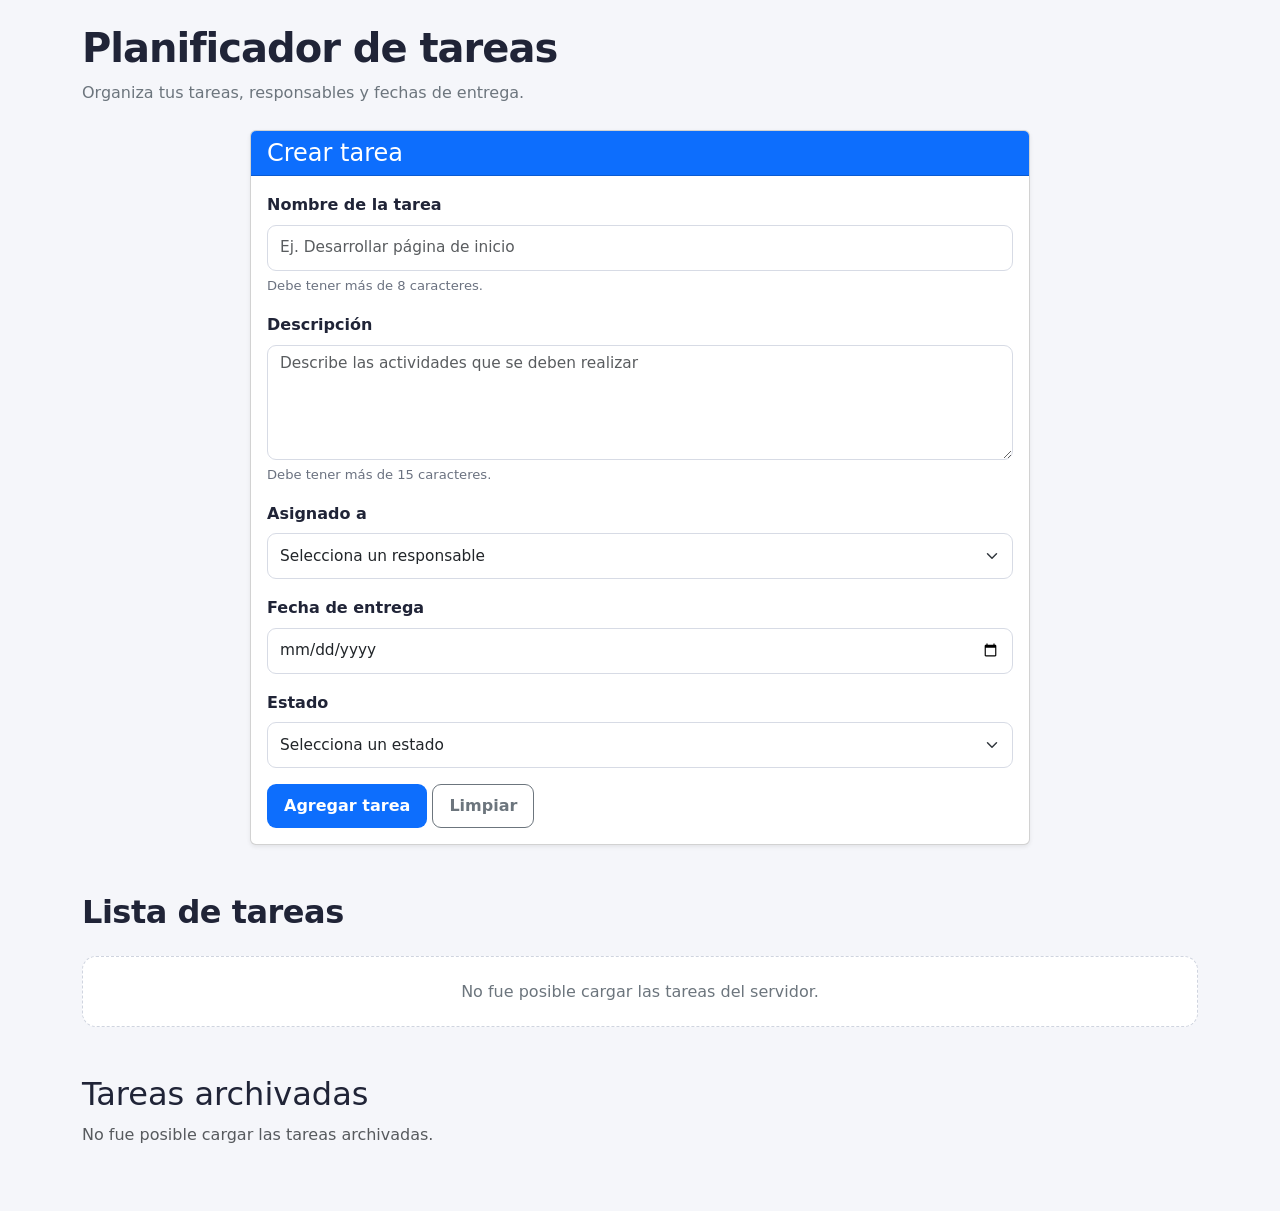
<file: src/index.html>
<!DOCTYPE html>
<html lang="es">

<head>
    <meta charset="UTF-8">
    <meta name="viewport" content="width=device-width, initial-scale=1.0">

    <title>NuevoTrello - Planificador de tareas</title>

    <!-- Bootstrap -->
    <link
        href="https://cdn.jsdelivr.net/npm/bootstrap@5.3.3/dist/css/bootstrap.min.css"
        rel="stylesheet"
    >

    <!-- Estilos propios -->
    <link rel="stylesheet" href="./style.css">
</head>

<body>

    <!-- Encabezado -->
    <header class="container py-4">
        <h1>Planificador de tareas</h1>

        <p class="text-secondary">
            Organiza tus tareas, responsables y fechas de entrega.
        </p>
    </header>

    <main class="container pb-5">

        <!-- Formulario de registro -->
        <section aria-label="Formulario de tareas">
            <div id="formulario-container"></div>
        </section>

        <!-- Lista de tareas activas -->
        <section class="mt-5" aria-labelledby="tasksTitle">

            <h2 id="tasksTitle" class="mb-4">
                Lista de tareas
            </h2>

            <div id="taskList" class="row g-3">
                <!-- JavaScript insertará las tareas activas -->
            </div>

            <p id="emptyMessage" class="text-secondary mt-3">
                Todavía no hay tareas registradas.
            </p>

        </section>

        <!-- Lista de tareas archivadas -->
        <section class="mt-5" aria-labelledby="archivedTasksTitle">

            <h2 id="archivedTasksTitle" class="mb-4">
                Tareas archivadas
            </h2>

            <div id="archivedTaskList" class="row g-3">
                <!-- JavaScript insertará las tareas archivadas -->
            </div>

            <p id="archivedEmptyMessage" class="text-muted">
                No tienes tareas archivadas.
            </p>

        </section>

    </main>

    <!-- Bootstrap JavaScript -->
    <script
        src="https://cdn.jsdelivr.net/npm/bootstrap@5.3.3/dist/js/bootstrap.bundle.min.js">
    </script>

    <!-- Aplicación JavaScript -->
    <script type="module" src="./script.js"></script>

</body>

</html>
</file>
<file: src/style.css>
/* ==========================
   1. Variables y estilos base
========================== */

:root {
    --color-primary: #4f46e5;
    --color-primary-hover: #4338ca;
    --color-background: #f5f6fa;
    --color-surface: #ffffff;
    --color-text: #202437;
    --color-muted: #6b7280;
    --color-border: #e5e7eb;
    --color-danger: #dc3545;
    --color-success: #198754;
    --radius: 14px;
    --shadow: 0 5px 20px rgba(31, 41, 55, 0.06);
}

* {
    box-sizing: border-box;
}

body {
    margin: 0;
    min-height: 100vh;
    background-color: var(--color-background);
    color: var(--color-text);
    font-family: system-ui, -apple-system, "Segoe UI", sans-serif;
    line-height: 1.6;
}

header h1 {
    font-weight: 750;
    letter-spacing: -1px;
    margin-bottom: 8px;
}

header p {
    margin-bottom: 0;
    color: var(--color-muted);
}

/* ==========================
   2. Formulario
========================== */

#formulario-container {
    max-width: 780px;
    margin: 0 auto;
}

.task-form-card {
    overflow: hidden;
    background: var(--color-surface);
    border: 1px solid var(--color-border);
    border-radius: var(--radius);
    box-shadow: var(--shadow);
}

.task-form-card .card-header {
    padding: 20px 24px;
    background: var(--color-primary) !important;
    border-bottom: none;
}

.task-form-card .card-header h2 {
    font-weight: 700;
}

.task-form-card .card-body {
    padding: 28px;
}

.form-label {
    margin-bottom: 7px;
    font-weight: 600;
    color: var(--color-text);
}

.form-control,
.form-select {
    min-height: 46px;
    border: 1px solid #d7dbe5;
    border-radius: 9px;
    background-color: #fff;
    font-size: 0.96rem;
}

textarea.form-control {
    min-height: 115px;
    resize: vertical;
}

.form-control:focus,
.form-select:focus {
    border-color: var(--color-primary);
    box-shadow: 0 0 0 3px rgba(79, 70, 229, 0.13);
}

.form-text {
    color: var(--color-muted);
    font-size: 0.82rem;
}

.btn {
    min-height: 40px;
    padding: 9px 16px;
    border-radius: 9px;
    font-weight: 600;
    transition: background-color 0.2s ease, transform 0.2s ease;
}

.btn-primary {
    background-color: var(--color-primary);
    border-color: var(--color-primary);
}

.btn-primary:hover {
    background-color: var(--color-primary-hover);
    border-color: var(--color-primary-hover);
}

.btn-primary:active,
.btn-outline-danger:active {
    transform: scale(0.98);
}

#formErrors,
#formSuccess {
    font-size: 0.92rem;
    font-weight: 500;
    overflow-wrap: anywhere;
}

#formErrors:empty,
#formSuccess:empty {
    display: none;
}

/* ==========================
   3. Lista de tareas
========================== */

#tasksTitle {
    margin-bottom: 22px;
    font-size: clamp(1.5rem, 3vw, 2rem);
    font-weight: 750;
    letter-spacing: -0.5px;
}

#taskList {
    align-items: stretch;
}

#taskList > div {
    display: flex;
}

#taskList .card {
    width: 100%;
    overflow: hidden;
    background-color: var(--color-surface);
    border: 1px solid var(--color-border);
    border-radius: var(--radius);
    box-shadow: var(--shadow);
    transition: transform 0.2s ease, box-shadow 0.2s ease;
}

#taskList .card:hover {
    transform: translateY(-3px);
    box-shadow: 0 10px 28px rgba(31, 41, 55, 0.10);
}

#taskList .card-body {
    display: flex;
    flex-direction: column;
    align-items: flex-start;
    padding: 22px;
}

#taskList .card-title {
    margin-bottom: 12px;
    color: var(--color-text);
    font-size: 1.1rem;
    font-weight: 750;
    overflow-wrap: anywhere;
}

#taskList .card-text {
    margin-bottom: 18px;
    color: #52586b;
    white-space: pre-wrap;
    overflow-wrap: anywhere;
}

#taskList .card-body > p:not(.card-text) {
    margin-bottom: 10px;
    color: var(--color-muted);
    font-size: 0.9rem;
    overflow-wrap: anywhere;
}

#taskList .btn-outline-danger {
    margin-top: auto;
}

/* Acciones de la tarjeta: botones uniformes y adaptables. */
#taskList .task-actions {
    display: flex;
    flex-wrap: wrap;
    gap: 10px;
    width: 100%;
    margin-top: auto;
}

#taskList .task-actions .btn {
    flex: 1 1 10rem;
    width: auto;
    min-width: 0;
    min-height: 40px;
    padding-top: 9px;
    padding-bottom: 9px;
    white-space: nowrap;
}

#taskList .task-actions .btn-outline-danger {
    margin-top: 0;
}

#emptyMessage {
    padding: 22px;
    text-align: center;
    color: var(--color-muted);
    background: #fff;
    border: 1px dashed #cfd4df;
    border-radius: var(--radius);
}

/* ==========================
   4. Responsive: tabletas
========================== */

@media (max-width: 768px) {
    header.container {
        padding-top: 24px !important;
        padding-bottom: 24px !important;
    }

    .task-form-card .card-header {
        padding: 18px 20px;
    }

    .task-form-card .card-body {
        padding: 22px;
    }

    #tasksTitle {
        margin-bottom: 16px;
    }
}

/* ==========================
   5. Responsive: celulares
========================== */

@media (max-width: 576px) {
    header h1 {
        font-size: 1.8rem;
        letter-spacing: -0.5px;
    }

    header p {
        font-size: 0.92rem;
    }

    main.container {
        padding-right: 16px;
        padding-left: 16px;
    }

    .task-form-card .card-header {
        padding: 16px;
    }

    .task-form-card .card-body {
        padding: 18px 16px;
    }

    .task-form-card .card-header h2 {
        font-size: 1.15rem;
    }

    .task-form-card .btn {
        width: 100%;
        margin: 0 0 8px;
    }

    #taskList .card-body {
        padding: 18px;
    }

    #taskList .btn-outline-danger {
        width: 100%;
    }
}

/* Respeta la preferencia de movimiento reducido */
@media (prefers-reduced-motion: reduce) {
    *,
    *::before,
    *::after {
        scroll-behavior: auto !important;
        transition-duration: 0.01ms !important;
    }
}
</file>
